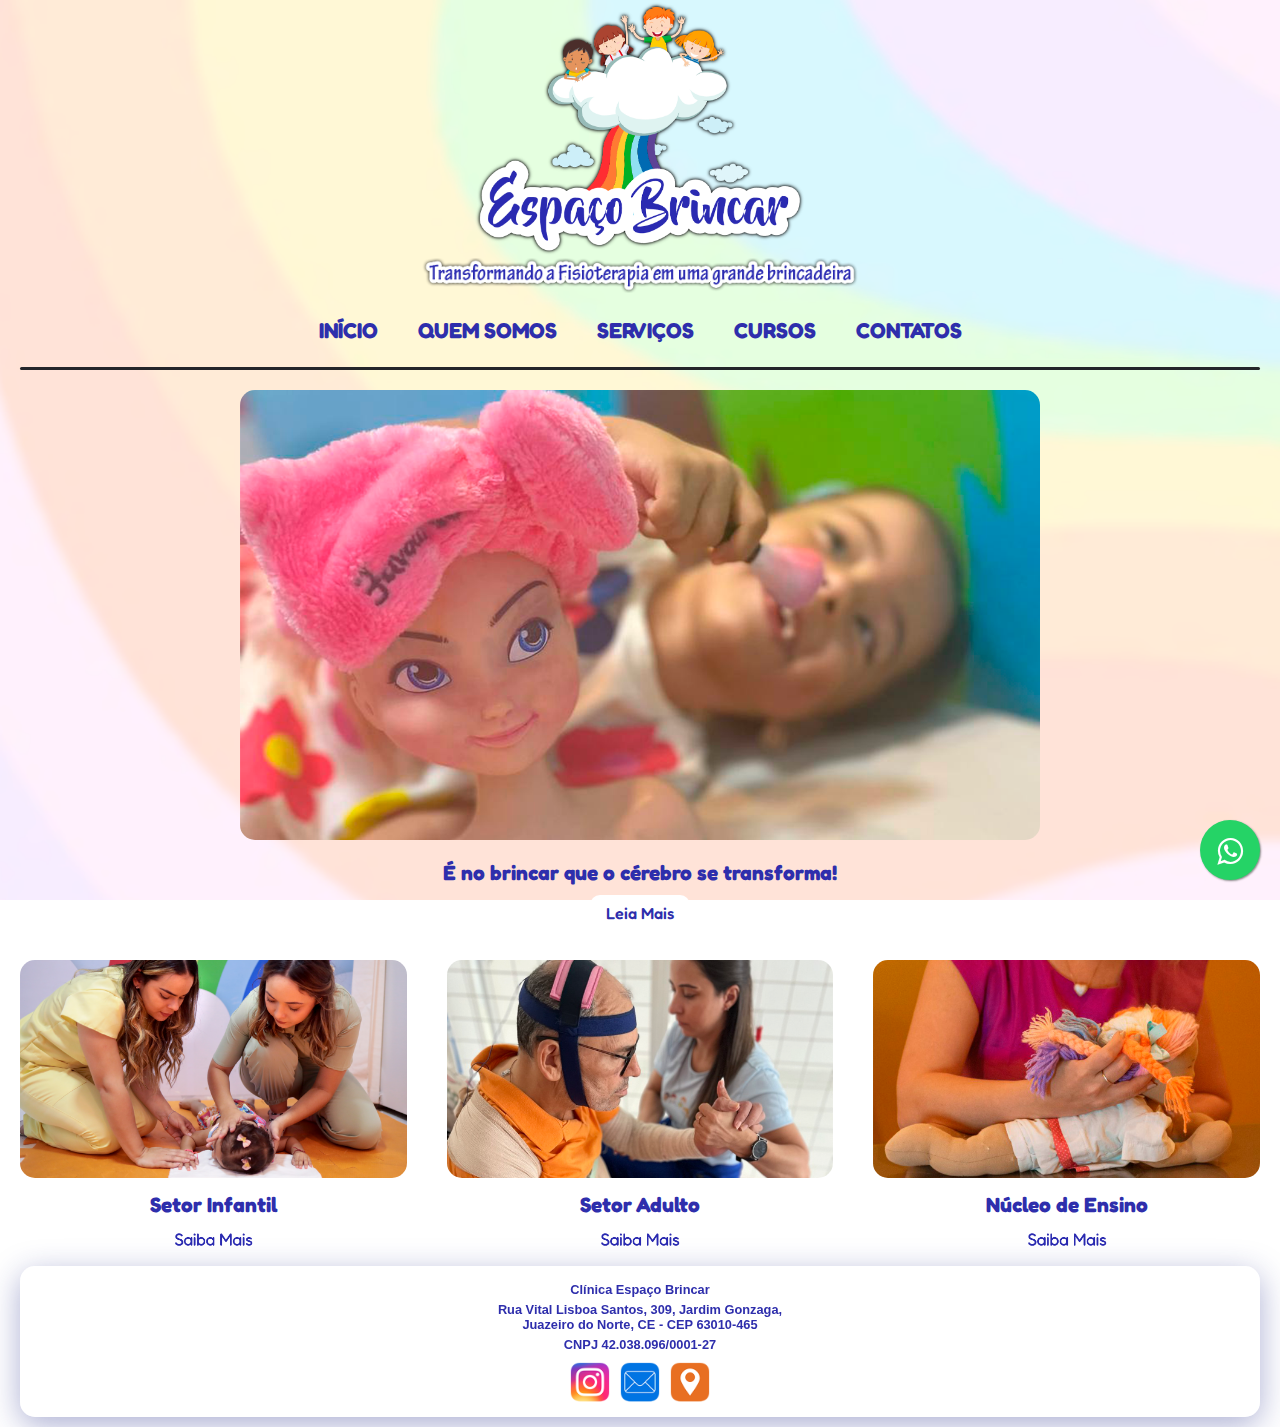
<file: index.html>
<!DOCTYPE html>
<html lang="pt-br">
<head>
    <meta charset="UTF-8">
    <meta name="viewport" content="width=device-width, initial-scale=1.0">
    <link rel="stylesheet" href="assets/css/style.css">
    <link rel="stylesheet" href="https://maxcdn.bootstrapcdn.com/font-awesome/4.5.0/css/font-awesome.min.css">
    <link rel="shortcut icon" type="image/ico" href="assets/img/favicon.png">
    <script src="assets/js/script.js" defer></script>
    <title>Clínica Espaço Brincar</title>
    <style>
        body { 
            background-image: url(assets/img/background.png);
            background-size: cover;
            background-attachment: fixed;
        }
    </style>
</head>
<body>

    <div class="main-logo"> <!--Inserção do logo-->
        <img src="assets/img/Logo.png"/>
    </div>

    <div class="label-desktop"> <!--Inserção do logo retrato-->
        <img src="assets/img/Label.png"/>
    </div>

    <header>

        <nav class="nav-bar"> <!--Code do menu-->
            <div class="empty"> <!--Elemento vazio para formatação do menu em formato retrato-->
            </div>
            <div class="main-logo2"> <!--Inserção do logo retrato-->
                <img src="assets/img/Logo.png"/>
            </div>
            
            <div class="nav-list"> <!--Aqui estão descritos os ítens do menu-->
                <ul>
                    <li class="nav-item"><a href="#" class="nav-link">INÍCIO</a></li>
                    <li class="nav-item"><a href="quemsomos.html" class="nav-link">QUEM SOMOS</a></li>
                    <li class="nav-item"><a href="#" class="nav-link">SERVIÇOS</a></li>
                    <li class="nav-item"><a href="#" class="nav-link">CURSOS</a></li>
                    <li class="nav-item"><a href="#" class="nav-link">CONTATOS</a></li>
                </ul>
            </div>
            <div class="menu-icon"> <!--Code do botão do menu-->
                <button onclick="menuShow()"><img class="icon" src="assets/img/menu_white_36dp.svg"></button>
            </div>
        </nav>

        <div class="label"> <!--Inserção do logo retrato-->
            <img src="assets/img/Label.png"/>
        </div>

        <div class="mobile-menu"> <!--Code menu suspenso-->
            <ul>
                <li class="nav-item"><a href="#" class="nav-link">INÍCIO</a></li>
                <li class="nav-item"><a href="quemsomos.html" class="nav-link">QUEM SOMOS</a></li>
                <li class="nav-item"><a href="#" class="nav-link">SERVIÇOS</a></li>
                <li class="nav-item"><a href="#" class="nav-link">CURSOS</a></li>
                <li class="nav-item"><a href="#" class="nav-link">CONTATOS</a></li>
            </ul>
        </div>

    </header>

    <div class="spacer1">
    </div>

    <div class="banner">
        <img src="assets/img/banner.png" width="100%"/>
    </div>
    
    <div class="banner-auto">
        <div class="slider">
        
            <input type="radio" name="radio-btn" id="radio1">
            <input type="radio" name="radio-btn" id="radio2">
            <input type="radio" name="radio-btn" id="radio3">
            <input type="radio" name="radio-btn" id="radio4">
            <input type="radio" name="radio-btn" id="radio5">
            <input type="radio" name="radio-btn" id="radio6">
            
            <img class="first" src="assets/img/slide1.png" alt="Imagem 1">
            <img src="assets/img/slide2.png" alt="Imagem 2">
            <img src="assets/img/slide3.png" alt="Imagem 3">
            <img src="assets/img/slide4.png" alt="Imagem 4">
            <img src="assets/img/slide5.png" alt="Imagem 5">
            <img src="assets/img/slide6.png" alt="Imagem 6">
        </div>
    </div>

    <div class="conteiner">

        <div class="title1">
            <p>É no brincar que o cérebro se transforma!</p>
        </div>

        <div class="text1">
            <p>A terapia pode ser muito mais divertida e, se você acha que perde tempo da sessão... vamos te contar a verdade: PURO ENGANO!</p>
            <P>Uma criança que brinca está com mais vontade e engajada para realizar os movimentos que solicitamos na brincadeira, assim há maior ativação cerebral e resposta motora.</P>
            <div class="text2">
                <p>Vamos Brincar?</p>
            </div>
        </div>

        <div class="read-more-button-container">

            <script type="text/javascript">
                function textOpen() {
                    let textshow1 = document.querySelector('.text1');
                    if (textshow1.classList.contains('open')) {
                        textshow1.classList.remove('open');
                    } else {
                        textshow1.classList.add('open');
                    }

                    let textshow2 = document.querySelector('.read-more-button2');
                    if (textshow2.classList.contains('none')) {
                        textshow2.classList.remove('none');
                    }

                    let textshow3 = document.querySelector('.read-more-button1');
                    if (textshow3.classList.contains('none')) {
                        textshow3.classList.remove('none');
                    } else {
                        textshow3.classList.add('none');
                    }
                }

                function textClose() {
                    let textshow1 = document.querySelector('.text1');
                    if (textshow1.classList.contains('open')) {
                        textshow1.classList.remove('open');
                    } else {
                        textshow1.classList.add('open');
                    }

                    let textshow2 = document.querySelector('.read-more-button1');
                    if (textshow2.classList.contains('none')) {
                        textshow2.classList.remove('none');
                    }

                    let textshow3 = document.querySelector('.read-more-button2');
                    if (textshow3.classList.contains('none')) {
                        textshow3.classList.remove('none');
                    } else {
                        textshow3.classList.add('none');
                    }
                }
            </script>

            <div class="read-more-button1">
                <button onclick="textOpen()"><p>Leia Mais</p></button>
            </div>

            <div class="read-more-button2 none">
                <button onclick="textClose()"><p>Ocultar</p></button>
            </div>

        </div>

        <div class="spacer">
        </div>

        <div class="banners">
            <div class="banner-infantil-box">
                <div class="banner-infantil">
                    <img src="assets/img/banner-infantil.png"/>
                </div>

                <div class="banner-infantil-title">
                    <p>Setor Infantil</p>
                </div>

                <div class="learn-more-button1">
                    <a href="#">
                    <button><img class="learn-more-button" src="assets/img/learn-more-button.png"></button>
                    </a>
                </div>
            </div>

            <div class="spacer">
            </div>

            <div class="banner-adulto-box">
                <div class="banner-adulto">
                    <img src="assets/img/banner-adulto.png"/>
                </div>
                
                <div class="banner-adulto-title">
                    <p>Setor Adulto</p>
                </div>

                <div class="learn-more-button2">
                    <a href="#">
                    <button><img class="learn-more-button" src="assets/img/learn-more-button.png"></button>
                    </a>
                </div>
            </div>

            <div class="spacer">
            </div>

            <div class="banner-ensino-box">
                <div class="banner-ensino">
                    <img src="assets/img/banner-ensino.png"/>
                </div>
                
                <div class="banner-ensino-title">
                    <p>Núcleo de Ensino</p>
                </div>

                <div class="learn-more-button3">
                    <a href="#">
                    <button><img class="read-more-button" src="assets/img/learn-more-button.png"></button>
                    </a>
                </div>
            </div>
        </div>

        <div class="spacer">
        </div>

    </div>

    <div class="rodape">
        <p>Clínica Espaço Brincar</p>
        <p>Rua Vital Lisboa Santos, 309, Jardim Gonzaga,<br>Juazeiro do Norte, CE - CEP 63010-465</p>
        <p>CNPJ 42.038.096/0001-27</p>
        <div class="contacts">
            <div class="instagram-button">
                <a href="https://www.instagram.com/espaco_brincar" target="_blank">
                <button><img class="contact-button" src="assets/img/instagram.png"></button>
                </a>
            </div>
            <div class="email-button">
                <a href="mailto:clinicaespacobrincar@gmail.com" target="_blank">
                <button><img class="contact-button" src="assets/img/email.png"></button>
                </a>
            </div>
            <div class="local-button">
                <a href="https://maps.app.goo.gl/47e2jUesgosohFqy5" target="_blank">
                <button><img class="contact-button" src="assets/img/local.png"></button>
                </a>
            </div>
        </div>
    </div>

    <div class="whatsapp-botton">
        <a href="https://api.whatsapp.com/send/?phone=5588997761818&amp;text=Olá,%20gostaria%20de%20saber%20mais%20informações%20sobre:%20" target="_blank">
        <i style="margin-top: 16px" class="fa fa-whatsapp"></i>
        </a>
    </div>

</body>
</html>
</file>
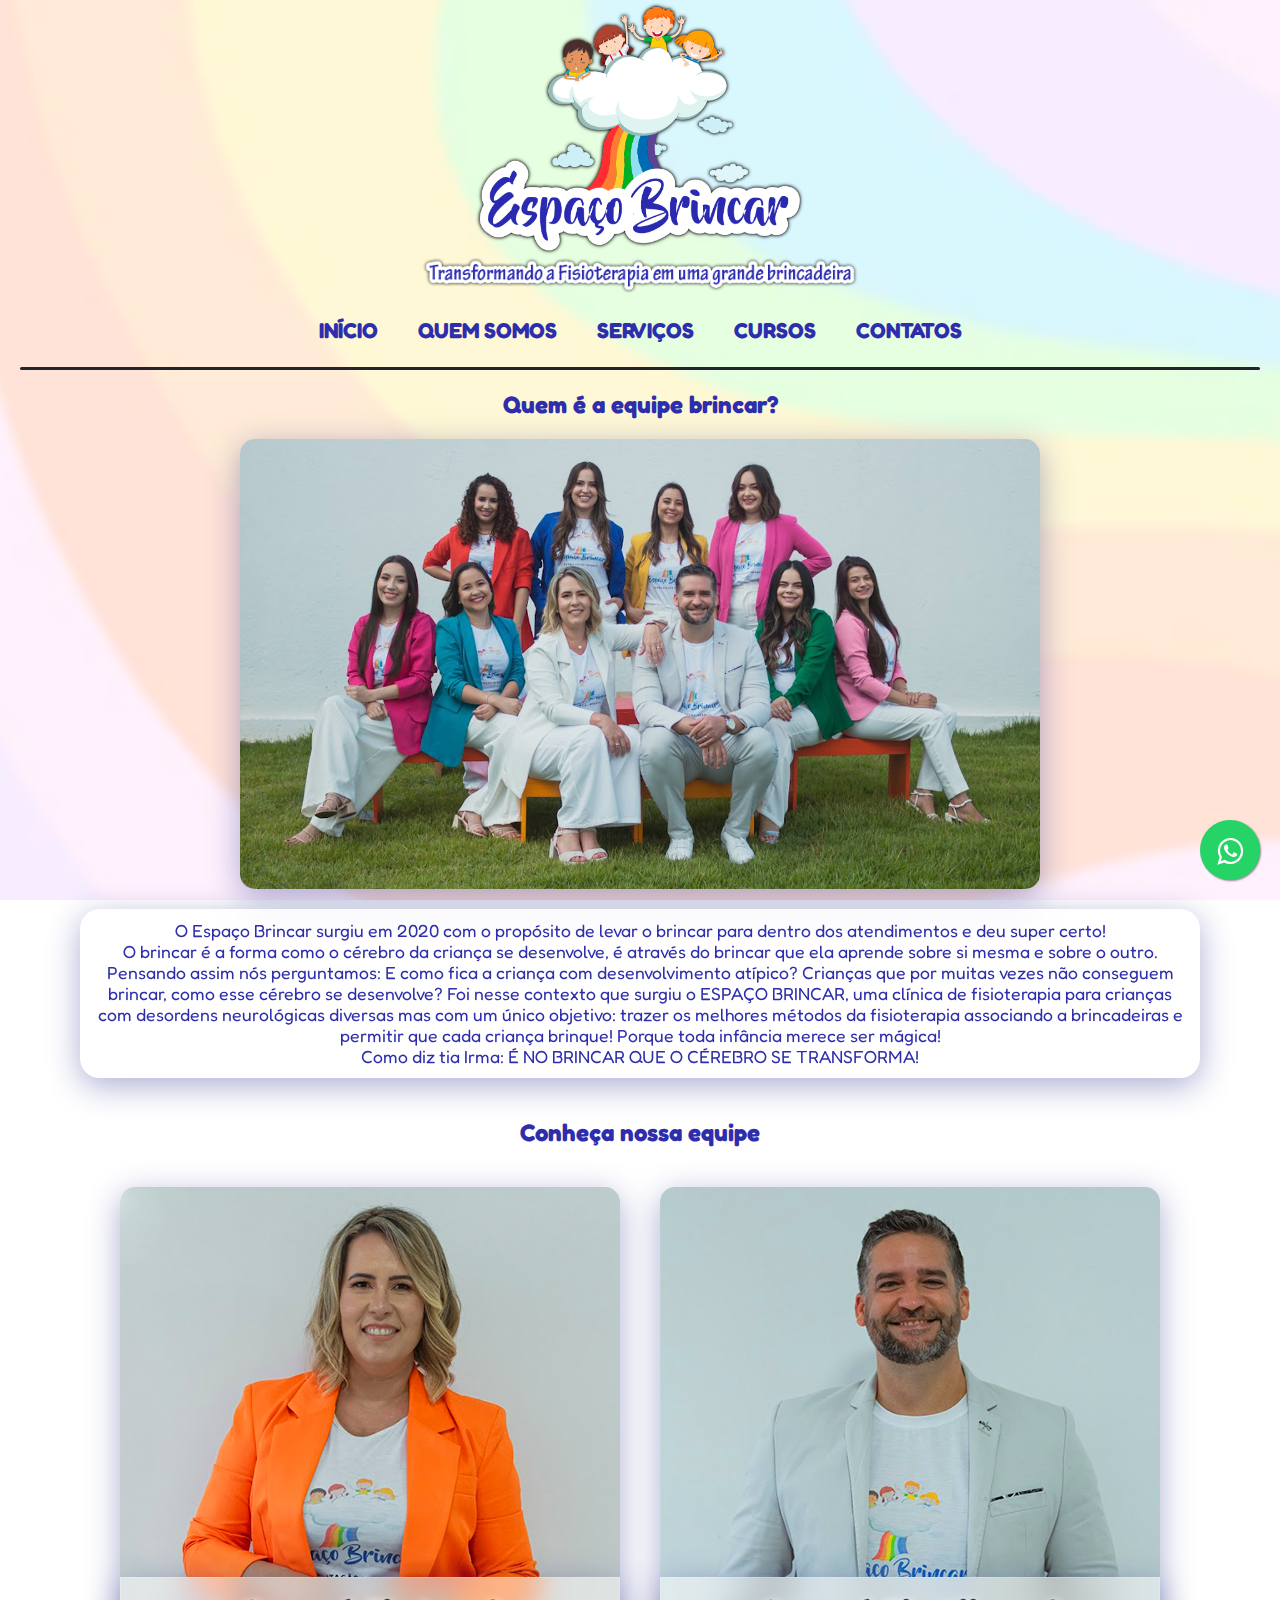
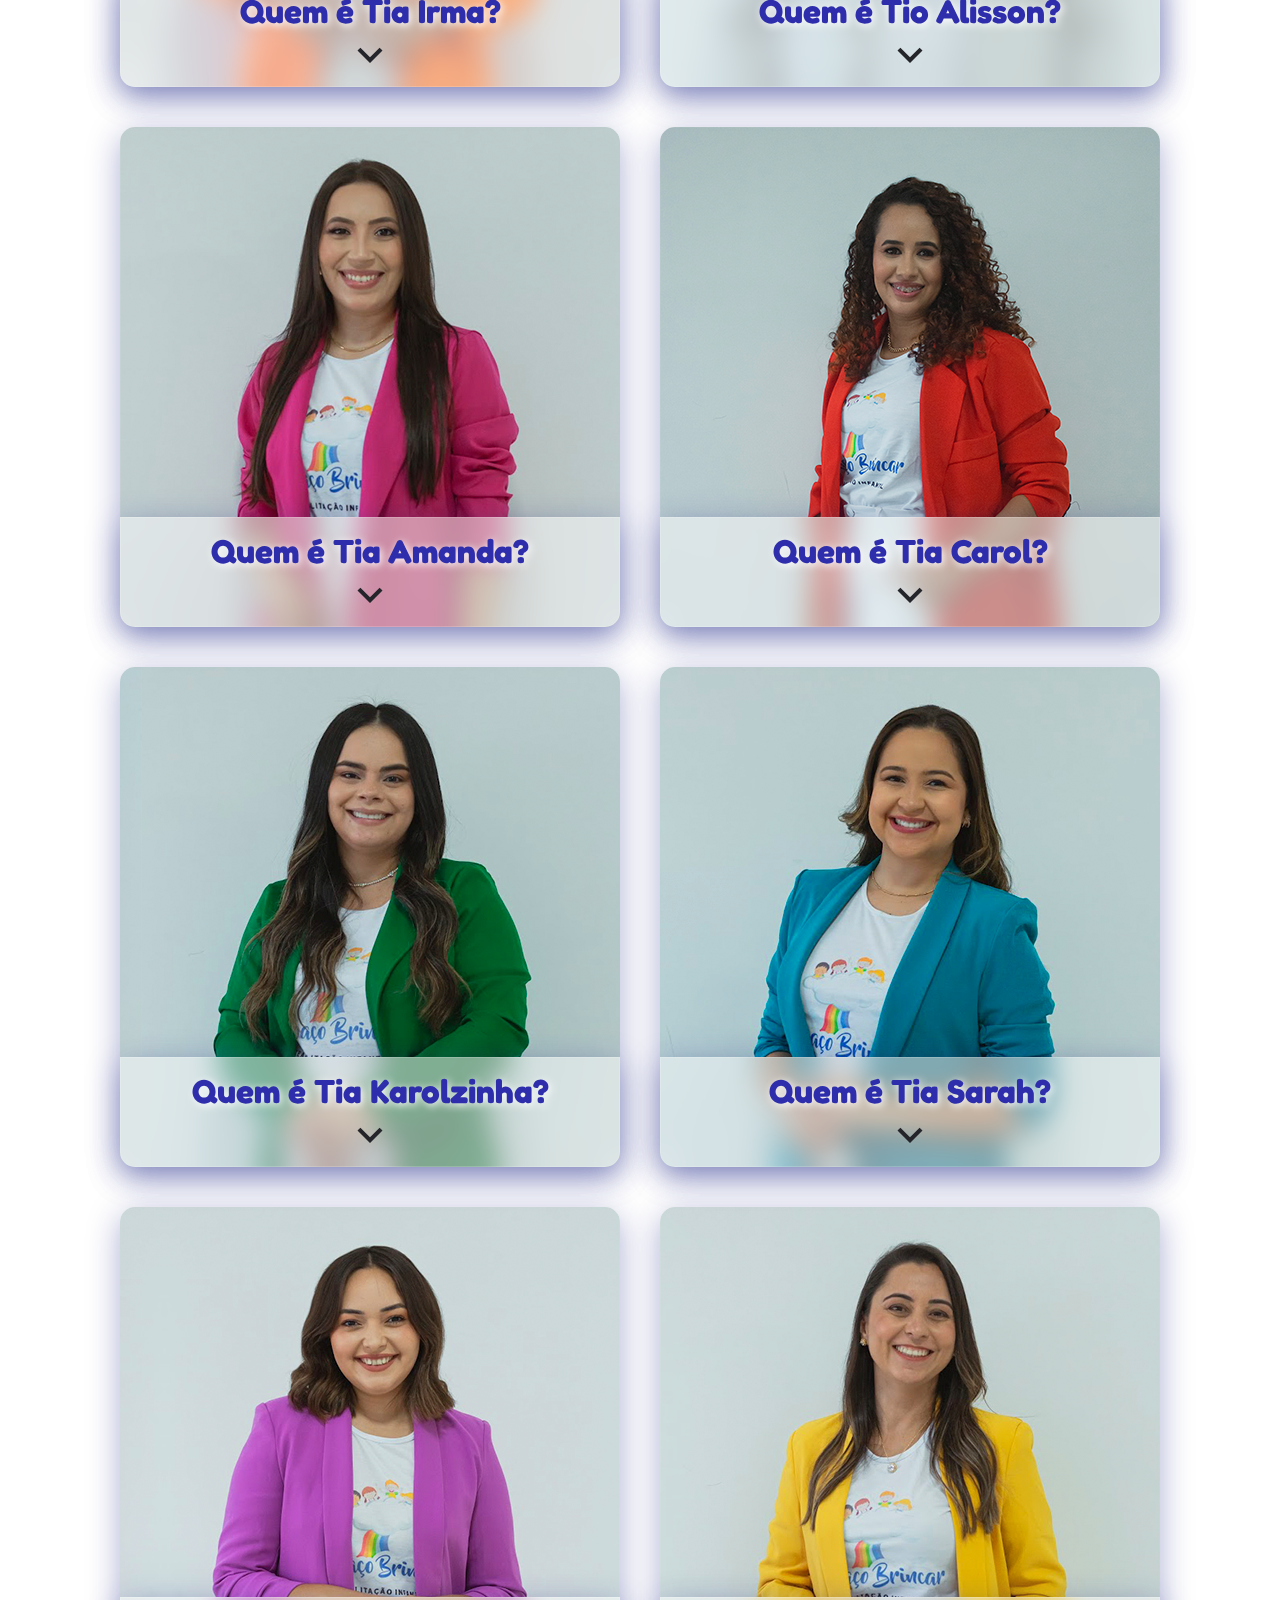
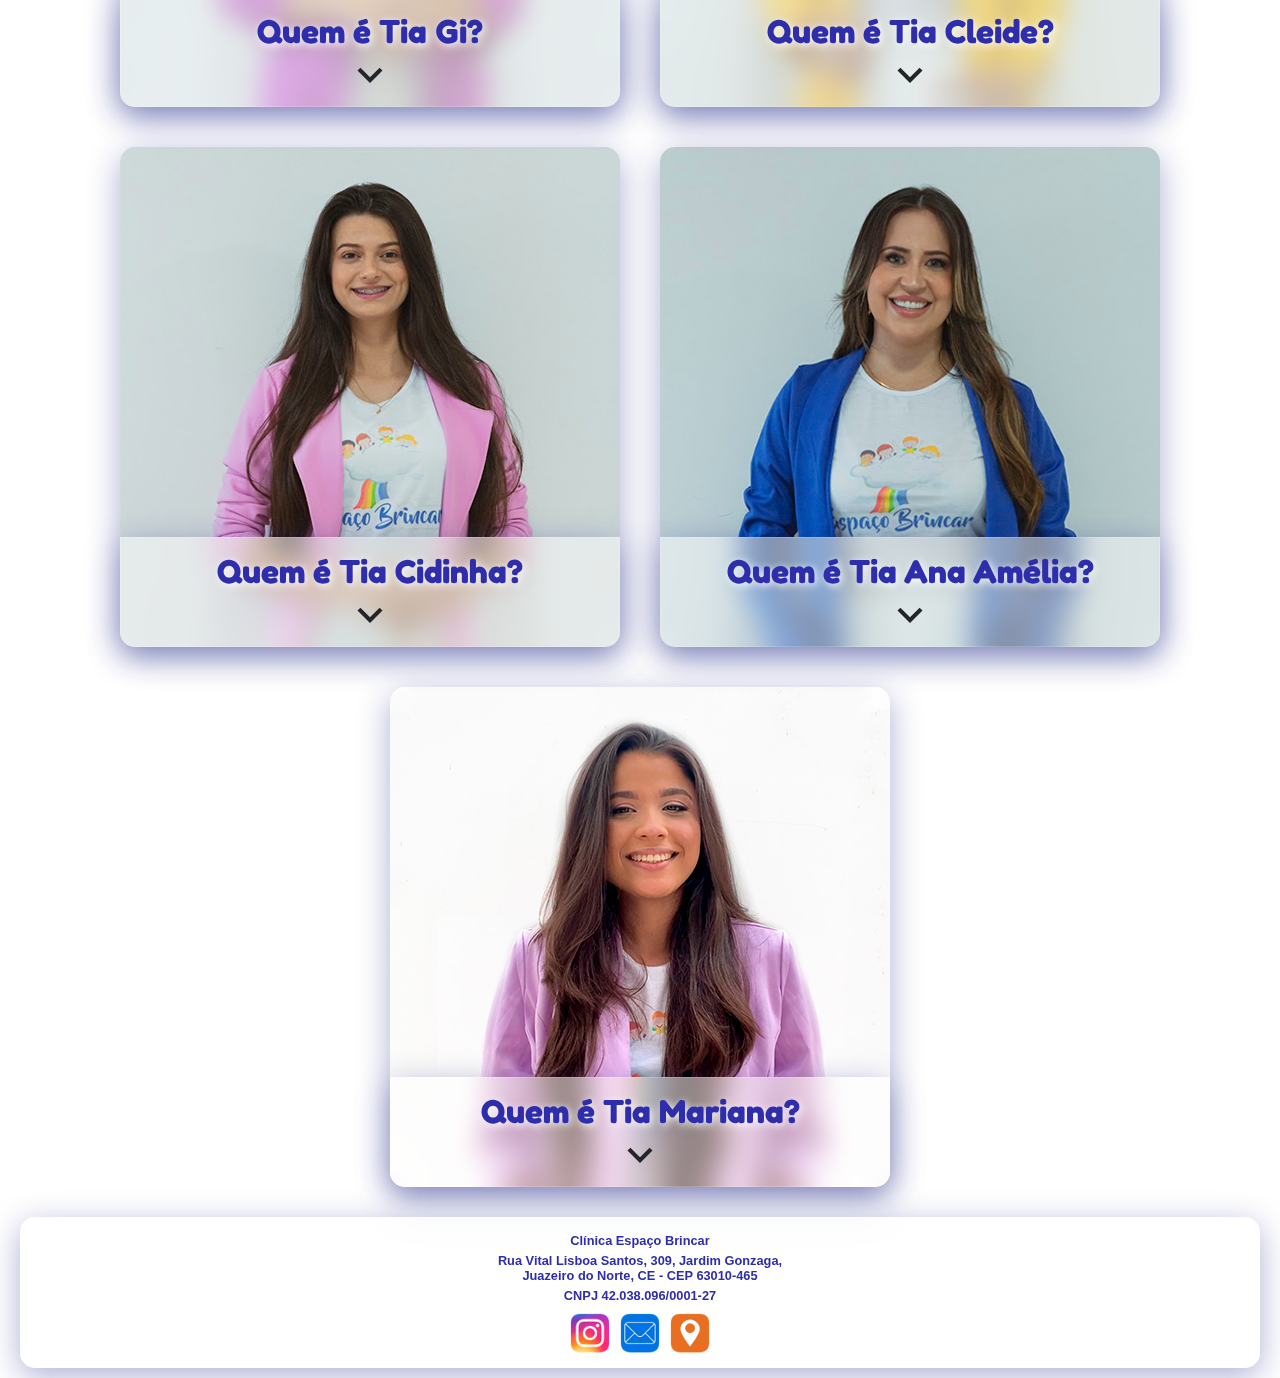
<file: quemsomos.html>
<!DOCTYPE html> 
<html lang="pt-br">
<head>
    <meta charset="UTF-8">
    <meta name="viewport" content="width=device-width, initial-scale=1.0">
    <link rel="stylesheet" href="assets/css/style.css">
    <link rel="stylesheet" href="https://maxcdn.bootstrapcdn.com/font-awesome/4.5.0/css/font-awesome.min.css">
    <link rel="shortcut icon" type="image/ico" href="assets/img/favicon.png">
    <script src="assets/js/script.js" defer></script>
    <title>Clínica Espaço Brincar</title>
    <style>
        body { 
            background-image: url(assets/img/background.png);
            background-size: cover;
            background-attachment: fixed;
        }
    </style>
</head>
<body>

    <div class="main-logo"> <!--Inserção do logo-->
        <img src="assets/img/Logo.png"/>
    </div>

    <div class="label-desktop"> <!--Inserção do logo retrato-->
        <img src="assets/img/Label.png"/>
    </div>

    <header>

        <nav class="nav-bar"> <!--Code do menu-->
            <div class="empty"> <!--Elemento vazio para formatação do menu em formato retrato-->
            </div>
            <div class="main-logo2"> <!--Inserção do logo retrato-->
                <img src="assets/img/Logo.png"/>
            </div>
            
            <div class="nav-list"> <!--Aqui estão descritos os ítens do menu-->
                <ul>
                    <li class="nav-item"><a href="index.html" class="nav-link">INÍCIO</a></li>
                    <li class="nav-item"><a href="#" class="nav-link">QUEM SOMOS</a></li>
                    <li class="nav-item"><a href="#" class="nav-link">SERVIÇOS</a></li>
                    <li class="nav-item"><a href="#" class="nav-link">CURSOS</a></li>
                    <li class="nav-item"><a href="#" class="nav-link">CONTATOS</a></li>
                </ul>
            </div>
            <div class="menu-icon"> <!--Code do botão do menu-->
                <button onclick="menuShow()"><img class="icon" src="assets/img/menu_white_36dp.svg"></button>
            </div>
        </nav>

        <div class="label"> <!--Inserção do logo retrato-->
            <img src="assets/img/Label.png"/>
        </div>

        <div class="mobile-menu"> <!--Code menu suspenso-->
            <ul>
                <li class="nav-item"><a href="index.html" class="nav-link">INÍCIO</a></li>
                <li class="nav-item"><a href="#" class="nav-link">QUEM SOMOS</a></li>
                <li class="nav-item"><a href="#" class="nav-link">SERVIÇOS</a></li>
                <li class="nav-item"><a href="#" class="nav-link">CURSOS</a></li>
                <li class="nav-item"><a href="#" class="nav-link">CONTATOS</a></li>
            </ul>
        </div>

    </header>

    <div class="spacer1">
    </div>

    <div class="title1-quemsomos">
        <p>Quem é a equipe brincar?</p>
    </div>

    <div class="equipe-img">
        <img src="assets/img/equipe.png"/>
    </div>

    <div class="text1-quemsomos">
        <p>O Espaço Brincar surgiu em 2020 com o propósito de levar o brincar para dentro dos atendimentos e deu super certo!<br>
            O brincar é a forma como o cérebro da criança se desenvolve, é através do brincar que ela aprende sobre si mesma e sobre o outro. Pensando assim nós perguntamos: E como fica a criança com desenvolvimento atípico? Crianças que por muitas vezes não conseguem brincar, como esse cérebro se desenvolve? Foi nesse contexto que surgiu o ESPAÇO BRINCAR, uma clínica de fisioterapia para crianças com desordens neurológicas diversas mas com um único objetivo: trazer os melhores métodos da fisioterapia associando a brincadeiras e permitir que cada criança brinque! Porque toda infância merece ser mágica!<br>
            Como diz tia Irma: É NO BRINCAR QUE O CÉREBRO SE TRANSFORMA!</p>
    </div>

    <div class="title2-quemsomos">
        <p>Conheça nossa equipe</p>
    </div>

    <div class="equipe">

        <div class="profile1">  <!--Irma-->
            
            <script id="profile1-show" type="text/javascript">
                function profile1Show() {
                    let profileshow = document.querySelector('.profile1-description');
                    if (profileshow.classList.contains('open')) {
                        profileshow.classList.remove('open');
                        document.querySelector('.down-button').src = "assets/img/down.svg";
                    } else {
                        profileshow.classList.add('open');
                        document.querySelector('.up-button').src = "assets/img/up.svg";
                    }

                    let profileshow1 = document.querySelector('.profile1-button');
                    if (profileshow1.classList.contains('none')) {
                        profileshow1.classList.remove('none');
                    } else {
                        profileshow1.classList.add('none');
                    }
                }
            </script>
            
            <div class="profile-img">
                <img src="assets/img/profile1.png"/>
            </div>

            <div class="profile-box">

                <div class="profile1-description">
                    <p>Pernambucana de nascença e Cearense de coração, desde muito cedo se apaixonou pela neurologia e como estimular o cérebro de formas diferentes. Ainda na faculdade, lá em 2004, encontrou na fisioterapia neurológica pediátrica a mais profunda conexão, desde então se dedica a aprender novos métodos e técnicas para desenvolver todo o potencial das suas crianças.
                    Formada em métodos consagrados como o Bobath, Neuromodulação não invasiva, DMI, dentre outros, trás consigo uma bagagem técnica de mais de 15 anos de experiência na área, transformando a vida de muitas crianças.</p>
                    <p>Porém só esses métodos não foram suficientes para ela…</p>
                    <p>Desde muito cedo estudando sobre como o cérebro aprende brincando se perguntava: e as crianças que não brincam? E as crianças que possuem lesões cerebrais, malformações… como esse cérebro aprende se elas não conseguem brincar?</p>
                    <p>Foi nesse momento que decidiu criar uma forma diferente de terapia onde o brincar andasse de mãos dadas com os métodos e, a partir daí, ela começou utilizar o brincar como instrumento terapêutico.</p>
                    <p>Mas ainda não estava como ela sonhava e, em 2020, criou o ESPAÇO BRINCAR que hoje é um centro de reabilitação infantil referência em todo o Brasil.</p>
                    <p>Tia Irma é a coordenadora e idealizadora dessa equipe linda e super competente, e cuida de cada criança com muito amor. Sua energia e carisma transformam o Espaço Brincar no lugar mágico que é.</p>
                    
                    <div class="up-button">
                    <button onclick="profile1Show()"><img class="up-button" src="assets/img/up.svg"></button>
                    </div>
                </div>
                
                <div class="profile1-button">
                    <button onclick="profile1Show()"><p>Quem é Tia Irma?</p><img class="down-button" src="assets/img/down.svg"></button>
                    </a>
                </div>

            </div>

        </div>

        <div class="profile2"> <!--Alison-->
            
            <script id="profile2-show" type="text/javascript">
                function profile2Show() {
                    let profileshow = document.querySelector('.profile2-description');
                    if (profileshow.classList.contains('open')) {
                        profileshow.classList.remove('open');
                        document.querySelector('.down-button').src = "assets/img/down.svg";
                    } else {
                        profileshow.classList.add('open');
                        document.querySelector('.up-button').src = "assets/img/up.svg";
                    }

                    let profileshow1 = document.querySelector('.profile2-button');
                    if (profileshow1.classList.contains('none')) {
                        profileshow1.classList.remove('none');
                    } else {
                        profileshow1.classList.add('none');
                    }
                }
            </script>
            
            <div class="profile-img">
                <img src="assets/img/profile2.png"/>
            </div>

            <div class="profile-box">

                <div class="profile2-description">
                    <p>Especialista em Osteopatia pela Faculdade de Ciências Médicas de Minas Gerais, formado pela escola espanhola em Terapia Manual Integrativa Pediátrica e formação internacional do Método Busquet. O tio Alisson é o tio dos bebês! Trato as desordens de cabeça, pescoço e alterações vicerais dos bebês!</p>
                    
                    <div class="up-button">
                    <button onclick="profile2Show()"><img class="up-button" src="assets/img/up.svg"></button>
                    </div>
                </div>
                
                <div class="profile2-button">
                    <button onclick="profile2Show()"><p>Quem é Tio Alisson?</p><img class="down-button" src="assets/img/down.svg"></button>
                    </a>
                </div>

            </div>

        </div>

        <div class="profile3"> <!--Amanda-->
            
            <script id="profile3-show" type="text/javascript">
                function profile3Show() {
                    let profileshow = document.querySelector('.profile3-description');
                    if (profileshow.classList.contains('open')) {
                        profileshow.classList.remove('open');
                        document.querySelector('.down-button').src = "assets/img/down.svg";
                    } else {
                        profileshow.classList.add('open');
                        document.querySelector('.up-button').src = "assets/img/up.svg";
                    }

                    let profileshow1 = document.querySelector('.profile3-button');
                    if (profileshow1.classList.contains('none')) {
                        profileshow1.classList.remove('none');
                    } else {
                        profileshow1.classList.add('none');
                    }
                }
            </script>
            
            <div class="profile-img">
                <img src="assets/img/profile3.png"/>
            </div>

            <div class="profile-box">

                <div class="profile3-description">
                    <p>Me chamo Amanda ou Tia Amanda para meus pacientes, sou Fisioterapeuta, mãe e amo a minha profissão. Sou especialista em autismo, psicomotricidade, entre outros.</p>
                    <p>Meu maior objetivo como terapeuta é estimular o desenvolvimento psicomotor e mostrar a importância da fisioterapia no vida de crianças e adolescentes com TEA, TDAH e outros transtornos a terem mais autonomia e independência, aumentando suas possibilidades no futuro. Pois acredito na mudança através do movimento.</p>
                    
                    <div class="up-button">
                    <button onclick="profile3Show()"><img class="up-button" src="assets/img/up.svg"></button>
                    </div>
                </div>
                
                <div class="profile3-button">
                    <button onclick="profile3Show()"><p>Quem é Tia Amanda?</p><img class="down-button" src="assets/img/down.svg"></button>
                    </a>
                </div>

            </div>

        </div>

        <div class="profile4"> <!--Carol-->
            
            <script id="profile4-show" type="text/javascript">
                function profile4Show() {
                    let profileshow = document.querySelector('.profile4-description');
                    if (profileshow.classList.contains('open')) {
                        profileshow.classList.remove('open');
                        document.querySelector('.down-button').src = "assets/img/down.svg";
                    } else {
                        profileshow.classList.add('open');
                        document.querySelector('.up-button').src = "assets/img/up.svg";
                    }

                    let profileshow1 = document.querySelector('.profile4-button');
                    if (profileshow1.classList.contains('none')) {
                        profileshow1.classList.remove('none');
                    } else {
                        profileshow1.classList.add('none');
                    }
                }
            </script>
            
            <div class="profile-img">
                <img src="assets/img/profile4.png"/>
            </div>

            <div class="profile-box">

                <div class="profile4-description">
                    <p>Sou especialista em Neurofuncional adulto e pediátrico, distúrbio e alterações na marcha e  Terapeuta PEDIASUIT. É uma das tias bem barulhentas e meio maluquinha. Mas ela é gente boa. Esse jeitinho faz tudo ficar bem divertido. Mas ela leva seu treino a sério, todos os protocolos são bem calculados e desenvolvidos de acordo com cada criança. E é claro, que o brincar não fica fora desses protocolos, nem os pacientes adultos ficam fora dessa!</p>
                    <p>Fazer com que todo mundo tenha todas as experiências possíveis independente do seu nível de comprometimento motor é um dos seus objetivos. É claro que criança tem que ser criança! E existe muitas possibilidades dentro da neurofuncional que possibilita fazer com que isso se torne real e inesquecível para cada paciente!</p>
                    
                    <div class="up-button">
                    <button onclick="profile4Show()"><img class="up-button" src="assets/img/up.svg"></button>
                    </div>
                </div>
                
                <div class="profile4-button">
                    <button onclick="profile4Show()"><p>Quem é Tia Carol?</p><img class="down-button" src="assets/img/down.svg"></button>
                    </a>
                </div>

            </div>

        </div>

        <div class="profile5"> <!--Karolzinha-->
            
            <script id="profile5-show" type="text/javascript">
                function profile5Show() {
                    let profileshow = document.querySelector('.profile5-description');
                    if (profileshow.classList.contains('open')) {
                        profileshow.classList.remove('open');
                        document.querySelector('.down-button').src = "assets/img/down.svg";
                    } else {
                        profileshow.classList.add('open');
                        document.querySelector('.up-button').src = "assets/img/up.svg";
                    }

                    let profileshow1 = document.querySelector('.profile5-button');
                    if (profileshow1.classList.contains('none')) {
                        profileshow1.classList.remove('none');
                    } else {
                        profileshow1.classList.add('none');
                    }
                }
            </script>
            
            <div class="profile-img">
                <img src="assets/img/profile5.png"/>
            </div>

            <div class="profile-box">

                <div class="profile5-description">
                    <p>Sou a Tia Karolzinha, especialista em Neurofuncional, psicomotricidade e terapeuta Padovan. Sou umas das tias mais fofas da equipe brincar. Com meu jeitinho conquisto qualquer pequeno. Acredito no potencial de cada criança e mostro através do brincar, que tudo é possível.</p>
                    
                    <div class="up-button">
                    <button onclick="profile5Show()"><img class="up-button" src="assets/img/up.svg"></button>
                    </div>
                </div>
                
                <div class="profile5-button">
                    <button onclick="profile5Show()"><p>Quem é Tia Karolzinha?</p><img class="down-button" src="assets/img/down.svg"></button>
                    </a>
                </div>

            </div>

        </div>

        <div class="profile6"> <!--Sarah-->
            
            <script id="profile6-show" type="text/javascript">
                function profile6Show() {
                    let profileshow = document.querySelector('.profile6-description');
                    if (profileshow.classList.contains('open')) {
                        profileshow.classList.remove('open');
                        document.querySelector('.down-button').src = "assets/img/down.svg";
                    } else {
                        profileshow.classList.add('open');
                        document.querySelector('.up-button').src = "assets/img/up.svg";
                    }

                    let profileshow1 = document.querySelector('.profile6-button');
                    if (profileshow1.classList.contains('none')) {
                        profileshow1.classList.remove('none');
                    } else {
                        profileshow1.classList.add('none');
                    }
                }
            </script>
            
            <div class="profile-img">
                <img src="assets/img/profile6.png"/>
            </div>

            <div class="profile-box">

                <div class="profile6-description">
                    <p>Sou uma completa apaixonada pelo desenvolvimento infantil e trabalhar com crianças me faz feliz, me torna uma pessoa melhor a cada dia. Sou terapeuta BOBATH, especialista em pediatria e neonatologia, psicomotricidade e terapeuta Padovan.</p>
                    <p>Sei que em minhas mãos está o amor da vida de alguém e por isso ele tbm se tornará o amor da minha vida! Prezo sempre pela humanização durante os atendimentos, e por isso eles são pautados no amor, carinho, empatia, admiração e principalmente respeito, sempre trazendo o lúdico e diversão para a terapia, afinal, criança gosta mesmo é de brincar. Sigo sempre em busca de novos conhecimentos com um único objetivo, proporcionar o melhor tratamento para cada criança que as minhas mãos tocarem. Ser Fisioterapeuta para mim é ir além de uma profissão, é fazer dela a minha missão.</p>
                    
                    <div class="up-button">
                    <button onclick="profile6Show()"><img class="up-button" src="assets/img/up.svg"></button>
                    </div>
                </div>
                
                <div class="profile6-button">
                    <button onclick="profile6Show()"><p>Quem é Tia Sarah?</p><img class="down-button" src="assets/img/down.svg"></button>
                    </a>
                </div>

            </div>

        </div>

        <div class="profile7"> <!--Gi-->
            
            <script id="profile7-show" type="text/javascript">
                function profile7Show() {
                    let profileshow = document.querySelector('.profile7-description');
                    if (profileshow.classList.contains('open')) {
                        profileshow.classList.remove('open');
                        document.querySelector('.down-button').src = "assets/img/down.svg";
                    } else {
                        profileshow.classList.add('open');
                        document.querySelector('.up-button').src = "assets/img/up.svg";
                    }

                    let profileshow1 = document.querySelector('.profile7-button');
                    if (profileshow1.classList.contains('none')) {
                        profileshow1.classList.remove('none');
                    } else {
                        profileshow1.classList.add('none');
                    }
                }
            </script>
            
            <div class="profile-img">
                <img src="assets/img/profile7.png"/>
            </div>

            <div class="profile-box">

                <div class="profile7-description">
                    <p>Sou especialista em Neurofuncional, formação em treino de marcha e terapeuta Padovan.</p>
                    <p>Atender na fisioterapia pediátrica é algo que me traz imensa alegria e realização. Ver o impacto que o brincar tem no desenvolvimento infantil é fascinante: cada atividade lúdica é cuidadosamente pensada, com um raciocínio clínico que se oculta por trás das brincadeiras, para estimular habilidades e proporcionar avanços na saúde dos pequenos. Além disso, o aprendizado que recebo das crianças é incomparável. Elas me ensinam a ver o mundo de uma forma mais leve e a valorizar cada conquista. Trabalhar com elas é um privilégio e uma inspiração diária!</p>
                    
                    <div class="up-button">
                    <button onclick="profile7Show()"><img class="up-button" src="assets/img/up.svg"></button>
                    </div>
                </div>
                
                <div class="profile7-button">
                    <button onclick="profile7Show()"><p>Quem é Tia Gi?</p><img class="down-button" src="assets/img/down.svg"></button>
                    </a>
                </div>

            </div>

        </div>

        <div class="profile8"> <!--Cleide-->
            
            <script id="profile8-show" type="text/javascript">
                function profile8Show() {
                    let profileshow = document.querySelector('.profile8-description');
                    if (profileshow.classList.contains('open')) {
                        profileshow.classList.remove('open');
                        document.querySelector('.down-button').src = "assets/img/down.svg";
                    } else {
                        profileshow.classList.add('open');
                        document.querySelector('.up-button').src = "assets/img/up.svg";
                    }

                    let profileshow1 = document.querySelector('.profile8-button');
                    if (profileshow1.classList.contains('none')) {
                        profileshow1.classList.remove('none');
                    } else {
                        profileshow1.classList.add('none');
                    }
                }
            </script>
            
            <div class="profile-img">
                <img src="assets/img/profile8.png"/>
            </div>

            <div class="profile-box">

                <div class="profile8-description">
                    <p>Sou a tia Cleidiana ou Cleidinha, sou especialista em Neurofuncional adulto e pediátrico, tenho formação em pilates clássico e cursos adicionais referentes a área neurológica. Sou uma tia animada e dedicada aos meus protocolos. Não sou somente a tia dos pequenos, mas os adultos também fazem parte da minha história. Estudo, busco a cada dia trazer o melhor e busco resultados com meus pacientes.</p>
                    
                    <div class="up-button">
                    <button onclick="profile8Show()"><img class="up-button" src="assets/img/up.svg"></button>
                    </div>
                </div>
                
                <div class="profile8-button">
                    <button onclick="profile8Show()"><p>Quem é Tia Cleide?</p><img class="down-button" src="assets/img/down.svg"></button>
                    </a>
                </div>

            </div>

        </div>

        <div class="profile9"> <!--Cidinha-->
            
            <script id="profile9-show" type="text/javascript">
                function profile9Show() {
                    let profileshow = document.querySelector('.profile9-description');
                    if (profileshow.classList.contains('open')) {
                        profileshow.classList.remove('open');
                        document.querySelector('.down-button').src = "assets/img/down.svg";
                    } else {
                        profileshow.classList.add('open');
                        document.querySelector('.up-button').src = "assets/img/up.svg";
                    }

                    let profileshow1 = document.querySelector('.profile9-button');
                    if (profileshow1.classList.contains('none')) {
                        profileshow1.classList.remove('none');
                    } else {
                        profileshow1.classList.add('none');
                    }
                }
            </script>
            
            <div class="profile-img">
                <img src="assets/img/profile9.png"/>
            </div>

            <div class="profile-box">

                <div class="profile9-description">
                    <p>Vou me apresentar um pouco para vocês, que estão aí do outro lado da telinha</p>
                    <p>Sou Aparecida Lins ou melhor, a tia Cidinha, tenho formações em Estimulação precoce, gaiolas de habilidades, treino de marcha, aperfeiçoamento em raciocínio clínico ao tratamento na neurorreabilitação. Sou apaixonada por crianças e a Neurorreabilitação.</p>
                    <p>Na construção do protocolo de atendimento dos meus pequenos, é traçado todas as técnicas e manuseios que serão trabalhados, mas também é incluso o momento do brincar terapêutico, onde fortalecemos o vínculo terapeuta/paciente e  conseguimos alcançar várias habilidades funcionais, sem deixar de lado a essência da infância e do ser criança.</p>
                    <p>Carrego comigo a missão de cuidar e o ideal de que cada movimento estimulado hoje, prepara para um futuro cheio de possibilidades e conquistas.</p>
                    
                    <div class="up-button">
                    <button onclick="profile9Show()"><img class="up-button" src="assets/img/up.svg"></button>
                    </div>
                </div>
                
                <div class="profile9-button">
                    <button onclick="profile9Show()"><p>Quem é Tia Cidinha?</p><img class="down-button" src="assets/img/down.svg"></button>
                    </a>
                </div>

            </div>

        </div>

        <div class="profile10"> <!--Amelia-->
            
            <script id="profile10-show" type="text/javascript">
                function profile10Show() {
                    let profileshow = document.querySelector('.profile10-description');
                    if (profileshow.classList.contains('open')) {
                        profileshow.classList.remove('open');
                        document.querySelector('.down-button').src = "assets/img/down.svg";
                    } else {
                        profileshow.classList.add('open');
                        document.querySelector('.up-button').src = "assets/img/up.svg";
                    }

                    let profileshow1 = document.querySelector('.profile10-button');
                    if (profileshow1.classList.contains('none')) {
                        profileshow1.classList.remove('none');
                    } else {
                        profileshow1.classList.add('none');
                    }
                }
            </script>
            
            <div class="profile-img">
                <img src="assets/img/profile10.png"/>
            </div>

            <div class="profile-box">

                <div class="profile10-description">
                    <p>Sou a tia Ana Amélia, sou especialista em Neurofuncional, terapeuta BOBATH, formação no método RTA. Sou apaixonada pela pediatria. Com minhas mãos vejo que sou capaz de mudar a vida de cada pequeno que passa na minha vida.</p>
                    
                    <div class="up-button">
                    <button onclick="profile10Show()"><img class="up-button" src="assets/img/up.svg"></button>
                    </div>
                </div>
                
                <div class="profile10-button">
                    <button onclick="profile10Show()"><p>Quem é Tia Ana Amélia?</p><img class="down-button" src="assets/img/down.svg"></button>
                    </a>
                </div>

            </div>

        </div>

        <div class="profile11"> <!--Mariana-->
            
            <script id="profile11-show" type="text/javascript">
                function profile11Show() {
                    let profileshow = document.querySelector('.profile11-description');
                    if (profileshow.classList.contains('open')) {
                        profileshow.classList.remove('open');
                        document.querySelector('.down-button').src = "assets/img/down.svg";
                    } else {
                        profileshow.classList.add('open');
                        document.querySelector('.up-button').src = "assets/img/up.svg";
                    }

                    let profileshow1 = document.querySelector('.profile11-button');
                    if (profileshow1.classList.contains('none')) {
                        profileshow1.classList.remove('none');
                    } else {
                        profileshow1.classList.add('none');
                    }
                }
            </script>
            
            <div class="profile-img">
                <img src="assets/img/profile11.png"/>
            </div>

            <div class="profile-box">

                <div class="profile11-description">
                    <p>Fisioterapeuta pediátrica apaixonada pela neuropediatria e por contribuir para que cada criança alcance seu máximo potencial. Tenho formações em Estimulação precoce, intervenção e manuseios na paralisia cerebral, intervenção fisioterapêutica no TEA, gaiolas de habilidades, treino de marcha e Home Care em Fisioterapia Respiratória Pediátrica e Neonatal.</p>
                    <p>Essa área da pediatria me fascina por permitir compreender as particularidades de cada pequeno paciente e apoiar seu crescimento de forma individualizada. De certo, não fui eu quem escolheu a pediatria, mas foi ela que me acolheu e me envolveu em cada sorriso. Comprometo-me a atuar sempre com carinho e empatia em cada atendimento, proporcionando um ambiente acolhedor e seguro, enquanto compreendo meu propósito na vida de cada criança. Amo estudar e aprender continuamente, pois acredito que o conhecimento atualizado é fundamental para oferecer um cuidado cada vez mais qualificado. Para mim, toda criança tem o direito de ser criança — de brincar, explorar e crescer com qualidade de vida. Fazer parte desse processo é uma honra e uma motivação diária na minha trajetória profissional.</p>
                    
                    <div class="up-button">
                    <button onclick="profile11Show()"><img class="up-button" src="assets/img/up.svg"></button>
                    </div>
                </div>
                
                <div class="profile11-button">
                    <button onclick="profile11Show()"><p>Quem é Tia Mariana?</p><img class="down-button" src="assets/img/down.svg"></button>
                    </a>
                </div>

            </div>

        </div>
    
    </div>

    <div class="rodape">
        <p>Clínica Espaço Brincar</p>
        <p>Rua Vital Lisboa Santos, 309, Jardim Gonzaga,<br>Juazeiro do Norte, CE - CEP 63010-465</p>
        <p>CNPJ 42.038.096/0001-27</p>
        <div class="contacts">
            <div class="instagram-button">
                <a href="https://www.instagram.com/espaco_brincar" target="_blank">
                <button><img class="contact-button" src="assets/img/instagram.png"></button>
                </a>
            </div>
            <div class="email-button">
                <a href="mailto:clinicaespacobrincar@gmail.com" target="_blank">
                <button><img class="contact-button" src="assets/img/email.png"></button>
                </a>
            </div>
            <div class="local-button">
                <a href="https://maps.app.goo.gl/47e2jUesgosohFqy5" target="_blank">
                <button><img class="contact-button" src="assets/img/local.png"></button>
                </a>
            </div>
        </div>
    </div>

    <div class="whatsapp-botton">
        <a href="https://api.whatsapp.com/send/?phone=5588997761818&amp;text=Olá,%20gostaria%20de%20saber%20mais%20informações%20sobre:%20" target="_blank">
        <i style="margin-top: 16px" class="fa fa-whatsapp"></i>
        </a>
    </div>

</body>
</html>
</file>
<file: assets/css/style.css>
@import url('https://fonts.googleapis.com/css2?family=Fredoka:wght@300..700&family=Protest+Strike&family=Sixtyfour+Convergence&display=swap');
* {
    padding: 0;
    margin: 0;
    font-family: 'Segoe UI', sans-serif;
}

.main-logo { /* Alinhamento do logo */
    display: flex;
    justify-content: center;
    max-width: 100%;
    height: 258px;    
}

.empty {
    display: none;
}

.main-logo2 { /* Alinhamento do logo */
    display: none;
}

header { /* Cor da barra de menu */
    background-color: transparent;
}

.nav-bar {
    display: flex;
    justify-content: center; /* Alinhamento dos ítens do menu */
    padding: 1.5rem 6rem; /* Tamanho vertical da barra de menu */
}

.nav-list {
    display: flex;
    align-items: center;
}

.nav-list a { /* Cor do texto dos ítens do menu */
    color: #2e2eac;
}

.nav-list ul {
    display: flex;
    justify-content: center;
    list-style: none;
}

.nav-list a:hover { /* Efeito de cor ao passar o mouse nos ítens do menu */
    color: #f67828;
}

.nav-item {
    margin: 0 20px; /* Espaçamento entre os ítens do menu */
}

.nav-link { /* Formatação dos ítens do menu */
    font-family: "Fredoka", sans-serif;
    text-decoration: none;
    font-weight: bold;
    font-size: 1.35rem;
    color: #2e2eac;
    font-weight: 400px;
}

.menu-icon { /* Hide do botão do menu quando o site estiver dimensionado em paisagem */
    display: none;
}

.mobile-menu { /* Hide do menu suspenso quando o site estiver dimensionado em paisagem */
    display: none;
    margin: 20px;
    background: rgba( 255, 255, 255, 0.35 );
    box-shadow: 0 8px 32px 0 rgba( 31, 38, 135, 0.37 );
    backdrop-filter: blur( 13.5px );
    border-radius: 20px;
    border: 1px solid rgba( 255, 255, 255, 0.18 );
}

.spacer1 {
    display: block;
    background: #24252a;
    margin-inline: 20px;
    height: 3px;
    border-radius: 10px;
}

.banner {
    display: none;
    margin: 20px;
}

.banner-auto {
    margin: 20px;
    height:fit-content;
   
}

.slider {
    display: flex;
    margin: 0 auto;
    width: 800px;
    height: auto;
    max-width: 100%;
    overflow: hidden;  
}

.slider img {
    width: 100%;
    height: auto;
    border-radius: 15px;
    transition: 1000ms;
}

.slider input {
    display: none;
}

#radio1:checked ~ .first {
	margin-left: 0;
}

#radio2:checked ~ .first {
	margin-left: -100%;
}

#radio3:checked ~ .first {
	margin-left: -200%;
}

#radio4:checked ~ .first {
	margin-left: -300%;    
}

#radio5:checked ~ .first {
	margin-left: -400%;    
}

#radio6:checked ~ .first {
	margin-left: -500%;    
}

.title1 p{
    font-family: "Fredoka";
    text-align: center;
    font-size: 130%;
    color: #2e2eac;
    font-weight: bold;
}

.open {
    display: block !important;
}

.none {
    display: none;
}

.text1 {
    display: none;
    margin: 10px 200px;
    background: rgba( 255, 255, 255, 0.35 );
    box-shadow: 0 8px 32px 0 rgba( 31, 38, 135, 0.37 );
    backdrop-filter: blur( 13.5px );
    border-radius: 20px;
    border: 1px solid rgba( 255, 255, 255, 0.18 );
}

.text1 p{
    margin: 10px 15px;
    font-family: "Fredoka";
    text-align: center;
    font-size: 120%;
    color: #2e2eac;
}

.text2 {
    margin-top: 10px;
}

.text2 p{
    display: block;
    font-family: "Fredoka";
    text-align: center;
    font-size: 120%;
    color: #2e2eac;
    font-weight: bold;
}

.label {
    display: none;
}

.label-desktop {
    margin: 0 20px;
    display: flex;
    justify-content: center;
}

.label-desktop img {
    max-width: 100%;
    height: 35px;
    object-fit: contain;
}

.whatsapp-botton a{
    position:fixed;
    width:60px;
    height:60px;
    bottom:20px;
    right:20px;
    background-color:#25d366;
    color:#FFF;
    border-radius:50px;
    text-align:center;
    font-size:30px;
    box-shadow: 1px 1px 2px #888;
    z-index:1000;
}

.read-more-button-container {
    display: flex;
    justify-content: center;
    margin: 10px 20px;
}

.read-more-button1 {
    width: 100px;
    height: 35px;
    display: flex;
    justify-content: center;
    background-color: #ffffff;
    border-radius: 10px;
}

.read-more-button1 p {
    font-family: "Fredoka";
    text-align: center;
    font-size: 120%;
    color: #2e2eac;
    font-weight: 550;
}

.read-more-button1 button {
    background-color: transparent;
    border: none;
    cursor: pointer;
}

.read-more-button2 {
    display: flex;
    width: 100px;
    height: 35px;
    justify-content: center;
    background-color: #ffffff;
    border-radius: 10px;
}

.read-more-button2 p {
    font-family: "Fredoka";
    text-align: center;
    font-size: 120%;
    color: #2e2eac;
    font-weight: 550;
}

.read-more-button2 button {
    background-color: transparent;
    border: none;
    cursor: pointer;
}

.read-more-button {
    border-radius: 10px;
    max-width: 100%;
    height: 25px;
}

.banners {
    display: flex;
    justify-content: center;
    overflow: hidden;
}

.learn-more-button {
    border-radius: 10px;
    max-width: 100%;
    height: 25px;
}

.banner-infantil {
    margin: 20px;
}

.banner-infantil img{
    width: 500px;
    border-radius: 15px;
    max-width: 100%;
    height: auto;
    object-fit: contain;
}

.banner-infantil-title p{
    margin-top: -10px;
    font-family: "Fredoka";
    text-align: center;
    font-size: 130%;
    color: #2e2eac;
    font-weight: bold;
}

.learn-more-button1 {
    display: flex;
    justify-content: center;
    margin-top: 10px;
}

.learn-more-button1 button {
    background-color: transparent;
    border: none;
    cursor: pointer;
}

.banner-adulto {
    margin: 20px;
}

.banner-adulto img{
    width: 500px;
    border-radius: 15px;
    max-width: 100%;
    height: auto;
    object-fit: contain;
}

.banner-adulto-title p{
    margin-top: -10px;
    font-family: "Fredoka";
    text-align: center;
    font-size: 130%;
    color: #2e2eac;
    font-weight: bold;
}

.learn-more-button2 {
    display: flex;
    justify-content: center;
    margin-top: 10px;
}

.learn-more-button2 button {
    background-color: transparent;
    border: none;
    cursor: pointer;
}

.banner-ensino {
    margin: 20px;
}

.banner-ensino img{
    width: 500px;
    border-radius: 15px;
    max-width: 100%;
    height: auto;
    object-fit: contain;
}

.banner-ensino-title p{
    margin-top: -10px;
    font-family: "Fredoka";
    text-align: center;
    font-size: 130%;
    color: #2e2eac;
    font-weight: bold;
}

.learn-more-button3 {
    display: flex;
    justify-content: center;
    margin-top: 10px;
}

.learn-more-button3 button {
    background-color: transparent;
    border: none;
    cursor: pointer;
}

.rodape {
    display: block;
    margin: 10px 20px;
    padding: 10px 20px;
    background: rgba( 255, 255, 255, 0.35 );
    box-shadow: 0 8px 32px 0 rgba( 31, 38, 135, 0.37 );
    backdrop-filter: blur( 13.5px );
    border-radius: 15px;
    border: 1px solid rgba( 255, 255, 255, 0.18 );
}

.rodape p {
    margin: 5px 5px;
    font-weight: bold;
    font-size: 80%;
    text-align: center;
    color: #2e2eac;
}

.contacts {
    display: flex;
    align-items: center;
    justify-content: center;
    margin-top: 10px;
}

.instagram-button button {
    background-color: transparent;
    border: none;
    cursor: pointer;
}

.email-button button {
    background-color: transparent;
    border: none;
    cursor: pointer;
}

.local-button button {
    background-color: transparent;
    border: none;
    cursor: pointer;
}

.instagram-button img:hover {
    width: 50px;
    transition: 100ms;
}

.email-button img:hover {
    width: 50px;
    transition: 100ms;
}

.local-button img:hover {
    width: 50px;
    transition: 100ms;
}

.instagram-button img {
    width: 40px;
    margin-right: 5px;
}

.email-button img {
    width: 40px;
    margin-left: 5px;
    margin-right: 5px;
}

.local-button img {
    width: 40px;
    margin-left: 5px;
}

/* Quem Somos */

.none {
    display: none !important;
}

.title1-quemsomos {
    margin: 20px;
}

.title1-quemsomos p{
    font-family: "Fredoka";
    text-align: center;
    font-size: 150%;
    color: #2e2eac;
    font-weight: bold;
}

.equipe {
    display: flex;
    flex-flow: row wrap;
    justify-content: center;
}

.equipe-img {
    margin: 0 20px;
    display: flex;
    justify-content: center;
}

.equipe-img img {
    width: 800px;
    height: auto;
    max-width: 100%;
    border-radius: 15px;
    box-shadow: 0 8px 32px 0 rgba( 31, 38, 135, 0.37 );
}

.text1-quemsomos {
    display: block;
    margin: 20px 80px;
    background: rgba( 255, 255, 255, 0.35 );
    box-shadow: 0 8px 32px 0 rgba( 31, 38, 135, 0.37 );
    backdrop-filter: blur( 13.5px );
    border-radius: 20px;
    border: 1px solid rgba( 255, 255, 255, 0.18 );
}

.text1-quemsomos p{
    margin: 10px 15px;
    font-family: "Fredoka";
    text-align: center;
    font-size: 110%;
    color: #2e2eac;
}

.title2-quemsomos {
    margin-top: 40px;
    margin-bottom: 20px;
}

.title2-quemsomos p{
    font-family: "Fredoka";
    text-align: center;
    font-size: 150%;
    color: #2e2eac;
    font-weight: bold;
}

.profile1, .profile2, .profile3, .profile4, .profile5, .profile6, .profile7, .profile8, .profile9, .profile10, .profile11 {
    display: flex;
    flex-direction: column;
    margin: 20px;
}

.profile-img {
    display: flex;
    justify-content: center;
}

.profile-box {
    display: flex;
    justify-content: center;
}

.profile-img img{
    display: flex;
    border-radius: 15px;
    box-shadow: 0 8px 32px 0 rgba( 31, 38, 135, 0.37 );
    width: 100%;
    max-width: 500px;
    height: auto;
}

.profile1-button, .profile2-button, .profile3-button, .profile4-button, .profile5-button, .profile6-button, .profile7-button, .profile8-button, .profile9-button, .profile10-button, .profile11-button {
    display: flex;
    justify-content: center;
    width: 100%;
    max-width: 500px;
    margin-top: -110px;
    background: rgba(255, 255, 255, 0.5);
    backdrop-filter: blur( 13.5px );
    box-shadow: 0 8px 32px 0 rgba( 31, 38, 135, 0.37 );
    border: 1px solid rgba( 255, 255, 255, 0.18 );
    border-bottom-left-radius: 15px;
    border-bottom-right-radius: 15px;
}

.profile1-button p, .profile2-button p, .profile3-button p, .profile4-button p, .profile5-button p, .profile6-button p, .profile7-button p, .profile8-button p, .profile9-button p, .profile10-button p, .profile11-button p {
    font-family: "Fredoka";
    text-align: center;
    text-shadow: 2px 2px 8px #ffffff;
    font-size: 250%;
    font-weight: bold;
    color: #2e2eac;
    margin-top: 10px;
}

.profile1-button button, .profile2-button button, .profile3-button button, .profile4-button button, .profile5-button button, .profile6-button button, .profile7-button button, .profile8-button button, .profile9-button button, .profile10-button button, .profile11-button button {
    background-color: transparent;
    border: none;
    cursor: pointer;
}

.profile1-button img, .profile2-button img, .profile3-button img, .profile4-button img, .profile5-button img, .profile6-button img, .profile7-button img, .profile8-button img, .profile9-button img, .profile10-button img, .profile11-button img {
    width: 50px;
}

.profile1-button img:hover, .profile2-button img:hover, .profile3-button img:hover, .profile4-button img:hover, .profile5-button img:hover, .profile6-button img:hover, .profile7-button img:hover, .profile8-button img:hover, .profile9-button img:hover, .profile10-button img:hover, .profile11-button img:hover {
    width: 70px;
    transition: 100ms;
}

.profile1-description, .profile2-description, .profile3-description, .profile4-description, .profile5-description, .profile6-description, .profile7-description, .profile8-description, .profile9-description, .profile10-description, .profile11-description {
    display: none;
    justify-content: center;
    width: 100%;
    max-width: 500px;
    margin-top: -15px;
    background: rgba( 255, 255, 255, 0.35 );
    box-shadow: 0 8px 32px 0 rgba( 31, 38, 135, 0.37 );
    backdrop-filter: blur( 13.5px );
    border-bottom-left-radius: 15px;
    border-bottom-right-radius: 15px;
    border: 1px solid rgba( 255, 255, 255, 0.18 );
}

.profile1-description p, .profile2-description p, .profile3-description p, .profile4-description p, .profile5-description p, .profile6-description p, .profile7-description p, .profile8-description p, .profile9-description p, .profile10-description p, .profile11-description p {
    margin: 10px 15px;
    font-family: "Fredoka";
    text-align: justify;
    font-size: 110%;
    color: #2e2eac;
}

.profile1-description button, .profile2-description button, .profile3-description button, .profile4-description button, .profile5-description button, .profile6-description button, .profile7-description button, .profile8-description button, .profile9-description button, .profile10-description button, .profile11-description button {
    background-color: transparent;
    border: none;
    cursor: pointer;
}

.profile1-description img, .profile2-description img, .profile3-description img, .profile4-description img, .profile5-description img, .profile6-description img, .profile7-description img, .profile8-description img, .profile9-description img, .profile10-description img, .profile11-description img {
    width: 50px;
    justify-content: center;
}

.profile1-description img:hover, .profile2-description img:hover, .profile3-description img:hover, .profile4-description img:hover, .profile5-description img:hover, .profile6-description img:hover, .profile7-description img:hover, .profile8-description img:hover, .profile9-description img:hover, .profile10-description img:hover, .profile11-description img:hover {
    width: 70px;
    transition: 100ms;
}

.up-button {
    display: flex;
    justify-content: center;
}

@media screen and (max-width: 720px) {
    .main-logo { /* Ocultação do logo quando o site estiver dimensiondo em retrato */
        display: none;
    }

    .empty {
        display: block;
        height: 32px;
        width: 32px;
    }
    
    .main-logo2 {
        display: flex;
    }

    .main-logo2 img { /* Alinhamento do logo */
        display: flex;
        max-width: 100%;
        height: 200px;
        object-fit: contain;
    }

    .label-desktop {
        display: none;
    }
    
    .label {
        margin: 0 20px;
        display: flex;
        justify-content: center;
    }
    
    .label img {
        max-width: 100%;
        height: 32px;
        object-fit: contain;
    }

    .nav-list {
        display: none;
    }
    
    .nav-bar {
        display: flex;
        flex-direction: row;
        justify-content: space-between;
        align-items: center;
        padding: 10px 20px;
    }

    .nav-item {
        display: none;
    }

    .menu-icon {
        display: block;
    }

    .menu-icon button {
        background-color: transparent;
        border: none;
        cursor: pointer;
    }

    .mobile-menu ul { /* Menu suspenso */
        display: flex;
        flex-direction: column;
        text-align: center;
        padding-bottom: 1rem;
    }

    .mobile-menu a:hover { /* Efeito de cor ao passar o mouse nos ítens do menu */
        color: #f67828;
    }

    .mobile-menu .nav-item {
        display: block;
        padding-top: 1.2rem;
    }

    .open {
        display: block;
    }

    .spacer1 {
        display: none;
    }

    .spacer {
        display: block;
        margin-top: 10px;
        background: #24252a;
        margin-inline: 20px;
        height: 1.75px;
        border-radius: 10px;
    }

    .text1 {
        display: none;
        margin: 10px 20px;
        background: rgba( 255, 255, 255, 0.35 );
        box-shadow: 0 8px 32px 0 rgba( 31, 38, 135, 0.37 );
        backdrop-filter: blur( 13.5px );
        border-radius: 20px;
        border: 1px solid rgba( 255, 255, 255, 0.18 );
    }
    
    .text1 p{
        margin: 10px 15px;
        font-family: "Fredoka";
        text-align: center;
        font-size: 120%;
        color: #2e2eac;
    }
    
    .read-more-button {
        border-radius: 10px;
        max-width: 100%;
        height: 25px;
    }
    
    .learn-more-button {
        border-radius: 10px;
        max-width: 100%;
        height: 25px;
    }

    .banners {
        display: block !important;
    }
    
    .banner-infantil {
        margin: 20px;
    }
    
    .banner-infantil img{
        width: auto;
        max-width: 100% !important;
        border-radius: 15px;
    }
    
    .banner-infantil-title p{
        margin-top: -10px;
        font-family: "Fredoka";
        text-align: center;
        font-size: 130%;
        color: #2e2eac;
        font-weight: bold;
    }
    
    .learn-more-button1 {
        display: flex;
        justify-content: center;
        margin-top: 10px;
    }
    
    .learn-more-button1 button {
        background-color: transparent;
        border: none;
        cursor: pointer;
    }
    
    .banner-adulto {
        margin: 20px;
    }
    
    .banner-adulto img{
        width: auto;
        max-width: 100% !important;
        border-radius: 15px;
    }
    
    .banner-adulto-title p{
        margin-top: -10px;
        font-family: "Fredoka";
        text-align: center;
        font-size: 130%;
        color: #2e2eac;
        font-weight: bold;
    }
    
    .learn-more-button2 {
        display: flex;
        justify-content: center;
        margin-top: 10px;
    }
    
    .learn-more-button2 button {
        background-color: transparent;
        border: none;
        cursor: pointer;
    }
    
    .banner-ensino {
        margin: 20px;
    }
    
    .banner-ensino img{
        width: auto;
        max-width: 100% !important;
        border-radius: 15px;
    }
    
    .banner-ensino-title p{
        margin-top: -10px;
        font-family: "Fredoka";
        text-align: center;
        font-size: 130%;
        color: #2e2eac;
        font-weight: bold;
    }
    
    .learn-more-button3 {
        display: flex;
        justify-content: center;
        margin-top: 10px;
    }
    
    .learn-more-button3 button {
        background-color: transparent;
        border: none;
        cursor: pointer;
    }

    /* Quem Somos */
    
    .text1-quemsomos {
        display: block;
        margin: 20px;
        background: rgba( 255, 255, 255, 0.35 );
        box-shadow: 0 8px 32px 0 rgba( 31, 38, 135, 0.37 );
        backdrop-filter: blur( 13.5px );
        border-radius: 20px;
        border: 1px solid rgba( 255, 255, 255, 0.18 );
    }

    .equipe {
        display: flex;
        flex-direction: column;
    }

}
</file>
